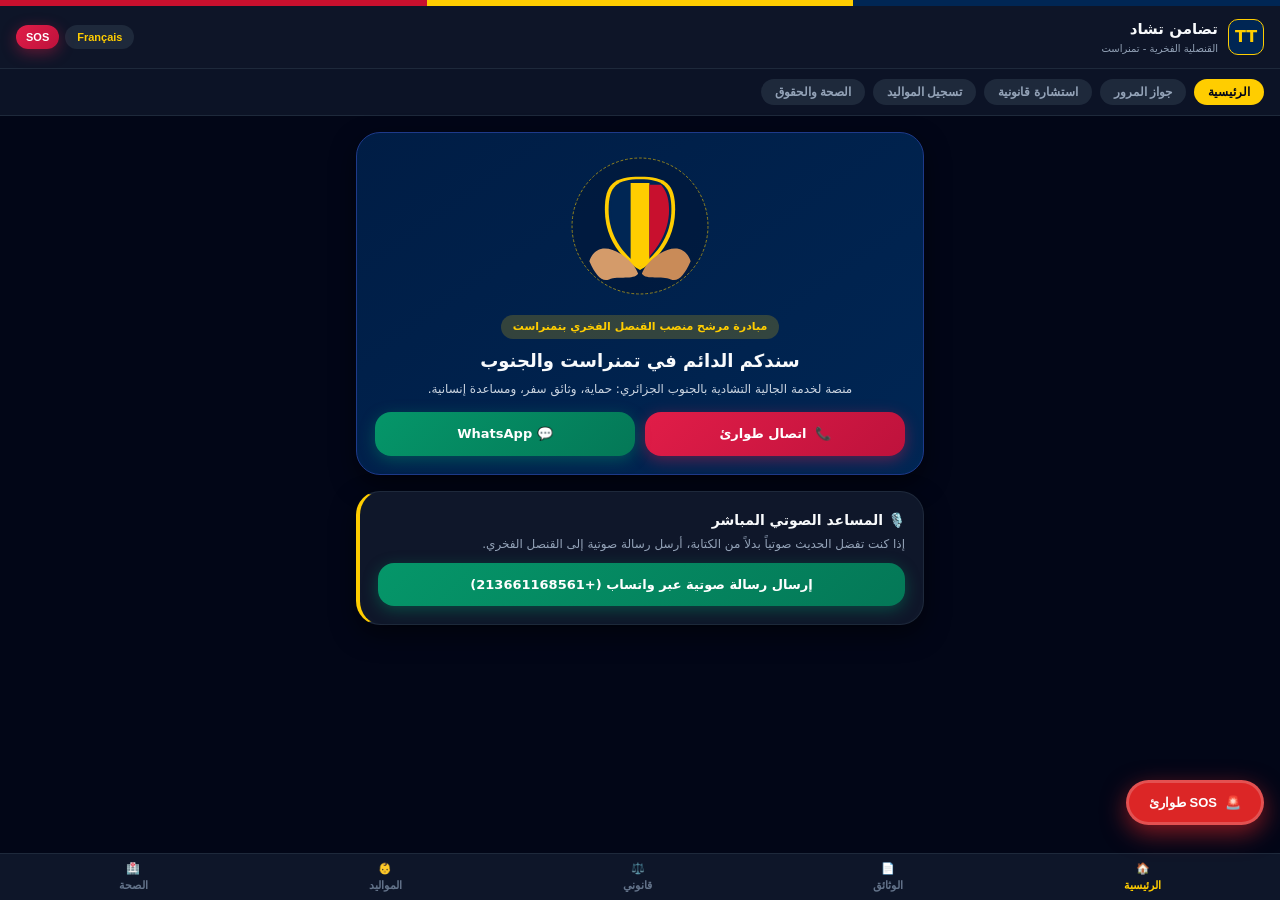
<file: android/app/src/main/assets/index.html>
<!DOCTYPE html>
<html lang="ar" dir="rtl">
<head>
  <meta charset="UTF-8">
  <meta name="viewport" content="width=device-width, initial-scale=1.0, maximum-scale=1.0, user-scalable=no">
  <title>تضامن تشاد - تمنراست | Tadamoun Tchad</title>
  <meta name="theme-color" content="#002654">
  <style>
    :root {
      --chad-blue: #002654;
      --chad-gold: #FFCD00;
      --chad-red: #C8102E;
      --bg-dark: #020617;
      --card-bg: #0f172a;
      --border-color: #1e293b;
    }
    * { box-sizing: border-box; margin: 0; padding: 0; -webkit-tap-highlight-color: transparent; }
    body { font-family: system-ui, -apple-system, sans-serif; background: var(--bg-dark); color: #f8fafc; line-height: 1.5; padding-bottom: 80px; }
    .top-bar { height: 6px; width: 100%; display: flex; }
    .top-bar .b1 { flex: 1; background: var(--chad-blue); }
    .top-bar .b2 { flex: 1; background: var(--chad-gold); }
    .top-bar .b3 { flex: 1; background: var(--chad-red); }
    header { position: sticky; top: 0; z-index: 50; background: rgba(15,23,42,0.95); backdrop-filter: blur(10px); border-bottom: 1px solid var(--border-color); padding: 12px 16px; display: flex; justify-content: space-between; align-items: center; }
    .container { max-width: 600px; margin: 0 auto; padding: 16px; }
    .btn { display: inline-flex; align-items: center; justify-content: center; gap: 8px; font-weight: bold; border-radius: 16px; padding: 12px 16px; border: none; cursor: pointer; text-decoration: none; font-size: 13px; transition: transform 0.1s; }
    .btn:active { transform: scale(0.97); }
    .btn-red { background: linear-gradient(135deg, #e11d48, #be123c); color: white; box-shadow: 0 4px 15px rgba(225,29,72,0.4); }
    .btn-green { background: linear-gradient(135deg, #059669, #047857); color: white; box-shadow: 0 4px 15px rgba(5,150,105,0.4); }
    .btn-gold { background: var(--chad-gold); color: #020617; }
    .card { background: var(--card-bg); border: 1px solid var(--border-color); border-radius: 24px; padding: 18px; margin-bottom: 16px; box-shadow: 0 10px 25px rgba(0,0,0,0.5); }
    .nav-tabs { display: flex; gap: 8px; overflow-x: auto; padding: 10px 16px; background: rgba(15,23,42,0.8); border-bottom: 1px solid var(--border-color); }
    .nav-tab { padding: 6px 14px; border-radius: 20px; font-size: 12px; font-weight: bold; background: #1e293b; color: #94a3b8; border: none; cursor: pointer; white-space: nowrap; }
    .nav-tab.active { background: var(--chad-gold); color: #020617; }
    .nav-bottom { position: fixed; bottom: 0; left: 0; right: 0; background: rgba(15,23,42,0.98); border-top: 1px solid var(--border-color); display: flex; justify-content: space-around; padding: 8px; z-index: 40; }
    .nav-bottom button { background: none; border: none; color: #64748b; font-size: 11px; font-weight: bold; display: flex; flex-direction: column; align-items: center; gap: 4px; cursor: pointer; }
    .nav-bottom button.active { color: var(--chad-gold); }
    .form-group { margin-bottom: 14px; }
    .form-group label { display: block; font-size: 12px; font-weight: bold; margin-bottom: 6px; color: #cbd5e1; }
    .form-control { width: 100%; padding: 12px; border-radius: 14px; background: #1e293b; border: 1px solid #334155; color: white; font-size: 13px; outline: none; }
    .sos-fab { position: fixed; bottom: 75px; right: 16px; z-index: 45; border-radius: 50px; padding: 12px 20px; font-size: 13px; font-weight: 900; background: #dc2626; color: white; border: 3px solid rgba(255,255,255,0.2); box-shadow: 0 8px 25px rgba(220,38,38,0.6); display: flex; align-items: center; gap: 8px; cursor: pointer; }
    [dir="ltr"] .sos-fab { right: auto; left: 16px; }
    .modal { display: none; position: fixed; inset: 0; background: rgba(0,0,0,0.85); backdrop-filter: blur(4px); z-index: 100; align-items: center; justify-content: center; padding: 16px; }
    .modal.active { display: flex; }
    .checklist-item { display: flex; align-items: flex-start; gap: 10px; padding: 10px; border-radius: 12px; background: #1e293b; margin-bottom: 8px; cursor: pointer; font-size: 12px; }
    .checklist-item.checked { background: #064e3b; color: #a7f3d0; text-decoration: line-through; }
  </style>
</head>
<body>
  <div class="top-bar"><div class="b1"></div><div class="b2"></div><div class="b3"></div></div>
  <header>
    <div style="display:flex;align-items:center;gap:10px;">
      <div style="width:36px;height:36px;border-radius:10px;background:#002654;border:1px solid #FFCD00;display:flex;align-items:center;justify-content:center;font-weight:900;color:#FFCD00;">TT</div>
      <div>
        <h1 style="font-size:15px;font-weight:900;" id="appTitle">تضامن تشاد</h1>
        <p style="font-size:10px;color:#94a3b8;" id="appSubtitle">القنصلية الفخرية - تمنراست</p>
      </div>
    </div>
    <div style="display:flex;gap:6px;">
      <button onclick="toggleLang()" class="btn" style="background:#1e293b;color:#FFCD00;padding:6px 12px;font-size:11px;" id="langBtn">Français</button>
      <button onclick="openSos()" class="btn btn-red" style="padding:6px 10px;font-size:11px;">SOS</button>
    </div>
  </header>

  <div class="nav-tabs">
    <button class="nav-tab active" onclick="showTab('home')" id="tabHome">الرئيسية</button>
    <button class="nav-tab" onclick="showTab('pass')" id="tabPass">جواز المرور</button>
    <button class="nav-tab" onclick="showTab('legal')" id="tabLegal">استشارة قانونية</button>
    <button class="nav-tab" onclick="showTab('baby')" id="tabBaby">تسجيل المواليد</button>
    <button class="nav-tab" onclick="showTab('health')" id="tabHealth">الصحة والحقوق</button>
  </div>

  <div class="container">
    <!-- TAB 1: HOME -->
    <div id="viewHome">
      <div class="card" style="text-align:center;background:linear-gradient(145deg,#001D45,#002654);border-color:#1e3a8a;">
        <!-- Embedded Inline Consular Shield SVG -->
        <svg width="150" height="150" viewBox="0 0 320 320" style="margin:0 auto 12px;display:block;">
          <circle cx="160" cy="160" r="145" stroke="#FFCD00" stroke-width="2" stroke-dasharray="6 4" opacity="0.6" fill="#001738"/>
          <path d="M160 55 C215 55 235 70 235 125 C235 200 185 240 160 254 C135 240 85 200 85 125 C85 70 105 55 160 55 Z" fill="#FFCD00"/>
          <path d="M160 60 C208 60 227 74 227 125 C227 194 180 232 160 246 C140 232 93 194 93 125 C93 74 112 60 160 60 Z" fill="#002654"/>
          <!-- Tricolor accents inside shield -->
          <path d="M115 72 C101 88 98 108 98 126 C98 178 130 214 140 226 L140 72 Z" fill="#002654"/>
          <path d="M140 68 L180 68 L180 240 C173 243 167 245 160 246 C153 245 147 243 140 240 Z" fill="#FFCD00"/>
          <path d="M180 72 L205 72 C219 88 222 108 222 126 C222 178 190 214 180 226 Z" fill="#C8102E"/>
          <!-- Protective clasped hands -->
          <path d="M52 235 C62 205 88 200 120 220 C138 232 152 248 156 262 C146 276 114 266 94 274 C78 280 65 264 52 235 Z" fill="#D49B6A"/>
          <path d="M268 235 C258 205 232 200 200 220 C182 232 168 248 164 262 C174 276 206 266 226 274 C242 280 255 264 268 235 Z" fill="#C98B58"/>
        </svg>

        <span style="background:rgba(255,205,0,0.2);color:#FFCD00;padding:4px 12px;border-radius:20px;font-size:11px;font-weight:bold;display:inline-block;margin-bottom:8px;" id="badgeCandidate">مبادرة مرشح منصب القنصل الفخري بتمنراست</span>
        <h2 style="font-size:18px;font-weight:900;margin-bottom:6px;" id="heroTitle">سندكم الدائم في تمنراست والجنوب</h2>
        <p style="font-size:12px;color:#cbd5e1;margin-bottom:14px;" id="heroDesc">منصة لخدمة الجالية التشادية بالجنوب الجزائري: حماية، وثائق سفر، ومساعدة إنسانية.</p>
        
        <div style="display:grid;grid-template-columns:1fr 1fr;gap:10px;">
          <a href="tel:+213661168561" class="btn btn-red">📞 <span id="callDirect">اتصال طوارئ</span></a>
          <a href="https://wa.me/213661168561" target="_blank" class="btn btn-green">💬 WhatsApp</a>
        </div>
      </div>

      <div class="card" style="border-left:4px solid #FFCD00;">
        <h3 style="font-size:14px;font-weight:bold;margin-bottom:4px;" id="hVoiceTitle">🎙️ المساعد الصوتي المباشر</h3>
        <p style="font-size:12px;color:#94a3b8;margin-bottom:10px;" id="hVoiceDesc">إذا كنت تفضل الحديث صوتياً بدلاً من الكتابة، أرسل رسالة صوتية إلى القنصل الفخري.</p>
        <a href="https://wa.me/213661168561" target="_blank" class="btn btn-green" style="width:100%;">إرسال رسالة صوتية عبر واتساب (+213661168561)</a>
      </div>
    </div>

    <!-- TAB 2: LAISSEZ-PASSER -->
    <div id="viewPass" style="display:none;">
      <div class="card">
        <h2 style="font-size:16px;font-weight:900;color:#FFCD00;margin-bottom:6px;" id="lpTitle">جواز المرور (Laissez-Passer) والوثائق</h2>
        <p style="font-size:12px;color:#94a3b8;margin-bottom:12px;" id="lpDesc">إجراءات استخراج تصريح السفر الاستعجالي للعودة الآمنة إلى تشاد.</p>
        
        <div style="background:#1e293b;padding:12px;border-radius:14px;margin-bottom:12px;font-size:12px;">
          <div>⏱️ <strong>مدة المعالجة:</strong> 24 إلى 48 ساعة</div>
          <div>📅 <strong>الصلاحية:</strong> 30 يوماً لرحلة عودة واحدة</div>
          <div>💰 <strong>الرسوم:</strong> رسوم رمزية (إعفاء تام للحالات المعوزة)</div>
        </div>

        <h4 style="font-size:13px;font-weight:bold;margin-bottom:8px;">قائمة الوثائق المطلوبة (اضغط للتأشير):</h4>
        <div class="checklist-item" onclick="this.classList.toggle('checked')">1. نسخة من جواز السفر المنتهي أو بطاقة التعريف الوطنية</div>
        <div class="checklist-item" onclick="this.classList.toggle('checked')">2. صورتان شمسيتان بيومتريتان حديثتان</div>
        <div class="checklist-item" onclick="this.classList.toggle('checked')">3. تصريح ضياع من الشرطة الجزائرية (في حال الفقدان)</div>
        <div class="checklist-item" onclick="this.classList.toggle('checked')">4. إثبات حجز السفر أو خط السير المباشر</div>

        <a href="tel:+213661168561" class="btn btn-gold" style="width:100%;margin-top:10px;">طلب استخراج تصريح سفر (+213 661 16 85 61)</a>
      </div>
    </div>

    <!-- TAB 3: LEGAL FORM -->
    <div id="viewLegal" style="display:none;">
      <div class="card">
        <h2 style="font-size:16px;font-weight:900;color:#FFCD00;margin-bottom:6px;">استشارة قانونية وإنسانية سرية</h2>
        <p style="font-size:12px;color:#94a3b8;margin-bottom:12px;">🔒 خصوصية تامة: يمكنك تقديم الطلب باسم مستعار دون كشف هويتك الكاملة.</p>

        <form id="legalForm" onsubmit="submitLegal(event)">
          <div class="form-group">
            <label>الاسم الكامل (أو اسم مستعار):</label>
            <input type="text" id="legName" class="form-control" placeholder="اسمك أو لقبك المستعار">
          </div>
          <div class="form-group">
            <label>رقم الهاتف للتواصل / واتساب:</label>
            <input type="tel" id="legPhone" class="form-control" placeholder="+213..." required>
          </div>
          <div class="form-group">
            <label>الولاية الحالية:</label>
            <select id="legWilaya" class="form-control">
              <option value="Tamanrasset">تمنراست / Tamanrasset</option>
              <option value="In Guezzam">عين قزام / In Guezzam</option>
              <option value="In Salah">عين صالح / In Salah</option>
              <option value="Djanet">جانت / Djanet</option>
              <option value="Other">منطقة أخرى</option>
            </select>
          </div>
          <div class="form-group">
            <label>شرح الحالة أو المشكلة:</label>
            <textarea id="legDesc" class="form-control" rows="4" placeholder="اشرح وضعك الإداري، التوقيف، أو النزاع العمالي..." required></textarea>
          </div>
          <button type="submit" class="btn btn-green" style="width:100%;">إرسال الاستشارة للقنصل عبر واتساب</button>
        </form>
      </div>
    </div>

    <!-- TAB 4: NEWBORN REGISTRATION -->
    <div id="viewBaby" style="display:none;">
      <div class="card">
        <h2 style="font-size:16px;font-weight:900;color:#FFCD00;margin-bottom:6px;">تسجيل المواليد الجدد لحمايتهم من انعدام الجنسية</h2>
        <p style="font-size:12px;color:#94a3b8;margin-bottom:12px;">🛡️ حماية قانونية: تسجيل المولود يضمن إصدار شهادة الميلاد القنصلية وجواز السفر.</p>

        <form id="babyForm" onsubmit="submitBaby(event)">
          <div class="form-group">
            <label>اسم ولقب المولود:</label>
            <input type="text" id="bbName" class="form-control" required>
          </div>
          <div class="form-group">
            <label>تاريخ ومكان الولادة:</label>
            <input type="text" id="bbPlace" class="form-control" placeholder="مثال: مستشفى تمنراست المختلط" required>
          </div>
          <div class="form-group">
            <label>اسم الأب وجنسيته:</label>
            <input type="text" id="bbFather" class="form-control" placeholder="اسم الأب (تشادي)" required>
          </div>
          <div class="form-group">
            <label>اسم الأم وجنسيتها:</label>
            <input type="text" id="bbMother" class="form-control" placeholder="اسم الأم (تشادية)" required>
          </div>
          <div class="form-group">
            <label>رقم هاتف الولي:</label>
            <input type="tel" id="bbPhone" class="form-control" required>
          </div>
          <button type="submit" class="btn btn-green" style="width:100%;">تسجيل المولود وإرسال الإشعار لواتساب</button>
        </form>
      </div>
    </div>

    <!-- TAB 5: HEALTHCARE -->
    <div id="viewHealth" style="display:none;">
      <div class="card">
        <h2 style="font-size:16px;font-weight:900;color:#FFCD00;margin-bottom:6px;">الحقوق الصحية والمستعجلات في الجزائر</h2>
        <p style="font-size:12px;color:#f87171;background:#450a0a;padding:8px 12px;border-radius:12px;margin-bottom:12px;">
          ⚖️ بموجب القانون الجزائري: كل الحالات المستعجلة الحرجة والولادة الإسعافية تعالج مجاناً بدون اشتراط مسبق للأوراق.
        </p>
        <div style="background:#1e293b;padding:12px;border-radius:14px;margin-bottom:10px;">
          <strong>المستشفى العمومي المختلط بتمنراست:</strong>
          <div style="font-size:12px;color:#94a3b8;">وسط المدينة - هاتف: 029 34 50 50</div>
          <a href="tel:029345050" class="btn btn-red" style="padding:6px 12px;font-size:11px;margin-top:6px;">اتصال بالمستشفى</a>
        </div>
        <div style="background:#1e293b;padding:12px;border-radius:14px;">
          <strong>الهلال الأحمر الجزائري - تمنراست:</strong>
          <div style="font-size:12px;color:#94a3b8;">حي أدريان - هاتف: 029 32 18 19</div>
          <a href="tel:029321819" class="btn btn-green" style="padding:6px 12px;font-size:11px;margin-top:6px;">اتصال بالهلال الأحمر</a>
        </div>
      </div>
    </div>
  </div>

  <!-- FLOATING SOS BUTTON -->
  <button class="sos-fab" onclick="openSos()">🚨 <span>SOS طوارئ</span></button>

  <!-- BOTTOM NAVIGATION -->
  <div class="nav-bottom">
    <button class="active" onclick="showTab('home')">🏠 <span>الرئيسية</span></button>
    <button onclick="showTab('pass')">📄 <span>الوثائق</span></button>
    <button onclick="showTab('legal')">⚖️ <span>قانوني</span></button>
    <button onclick="showTab('baby')">👶 <span>المواليد</span></button>
    <button onclick="showTab('health')">🏥 <span>الصحة</span></button>
  </div>

  <!-- SOS MODAL -->
  <div id="sosModal" class="modal">
    <div style="background:#0f172a;border:2px solid #dc2626;border-radius:24px;max-width:400px;width:100%;padding:20px;">
      <div style="display:flex;justify-content:space-between;align-items:center;margin-bottom:12px;">
        <h3 style="color:#ef4444;font-size:18px;font-weight:900;">🚨 استغاثة عاجلة SOS</h3>
        <button onclick="closeSos()" style="background:none;border:none;color:#94a3b8;font-size:20px;cursor:pointer;">✕</button>
      </div>
      <p style="font-size:12px;color:#fca5a5;margin-bottom:14px;">للحالات القصوى: حوادث الطرقات بالصحراء أو التوقيف الإداري.</p>
      <a href="tel:+213661168561" class="btn btn-red" style="width:100%;margin-bottom:8px;">📞 اتصال فوري بالقنصل (+213661168561)</a>
      <a href="tel:14" class="btn" style="width:100%;background:#1e293b;color:white;margin-bottom:8px;">🚑 الحماية المدنية الجزائرية: 14</a>
      <a href="tel:17" class="btn" style="width:100%;background:#1e293b;color:white;margin-bottom:14px;">👮 الشرطة الجزائرية: 17</a>
      <button onclick="closeSos()" class="btn" style="width:100%;background:#334155;color:#e2e8f0;">إغلاق</button>
    </div>
  </div>

  <script>
    let currentLang = 'ar';
    function toggleLang() {
      currentLang = currentLang === 'ar' ? 'fr' : 'ar';
      document.documentElement.dir = currentLang === 'ar' ? 'rtl' : 'ltr';
      document.documentElement.lang = currentLang;
      document.getElementById('langBtn').innerText = currentLang === 'ar' ? 'Français' : 'العربية';
      document.getElementById('appTitle').innerText = currentLang === 'ar' ? 'تضامن تشاد' : 'Tadamoun Tchad';
      document.getElementById('appSubtitle').innerText = currentLang === 'ar' ? 'القنصلية الفخرية - تمنراست' : 'Consulat Honoraire - Tamanrasset';
    }

    function showTab(tab) {
      ['viewHome','viewPass','viewLegal','viewBaby','viewHealth'].forEach(id => {
        const el = document.getElementById(id);
        if (el) el.style.display = 'none';
      });
      const map = { home: 'viewHome', pass: 'viewPass', legal: 'viewLegal', baby: 'viewBaby', health: 'viewHealth' };
      if (map[tab]) document.getElementById(map[tab]).style.display = 'block';
      window.scrollTo({ top: 0, behavior: 'smooth' });
    }

    function openSos() {
      document.getElementById('sosModal').classList.add('active');
      if (navigator.vibrate) navigator.vibrate([100,50,100]);
    }
    function closeSos() {
      document.getElementById('sosModal').classList.remove('active');
    }

    function submitLegal(e) {
      e.preventDefault();
      const name = document.getElementById('legName').value || 'Anonyme';
      const phone = document.getElementById('legPhone').value;
      const wilaya = document.getElementById('legWilaya').value;
      const desc = document.getElementById('legDesc').value;
      const msg = `🔒 استشارة قانونية سرية\nالاسم: ${name}\nالهاتف: ${phone}\nالمكان: ${wilaya}\nالتفاصيل: ${desc}`;
      window.open(`https://wa.me/213661168561?text=${encodeURIComponent(msg)}`, '_blank');
    }

    function submitBaby(e) {
      e.preventDefault();
      const name = document.getElementById('bbName').value;
      const place = document.getElementById('bbPlace').value;
      const father = document.getElementById('bbFather').value;
      const mother = document.getElementById('bbMother').value;
      const phone = document.getElementById('bbPhone').value;
      const msg = `👶 تسجيل مولود جديد\nالمولود: ${name}\nالمكان: ${place}\nالأب: ${father}\nالأم: ${mother}\nالهاتف: ${phone}`;
      window.open(`https://wa.me/213661168561?text=${encodeURIComponent(msg)}`, '_blank');
    }
  </script>
</body>
</html>
</file>
